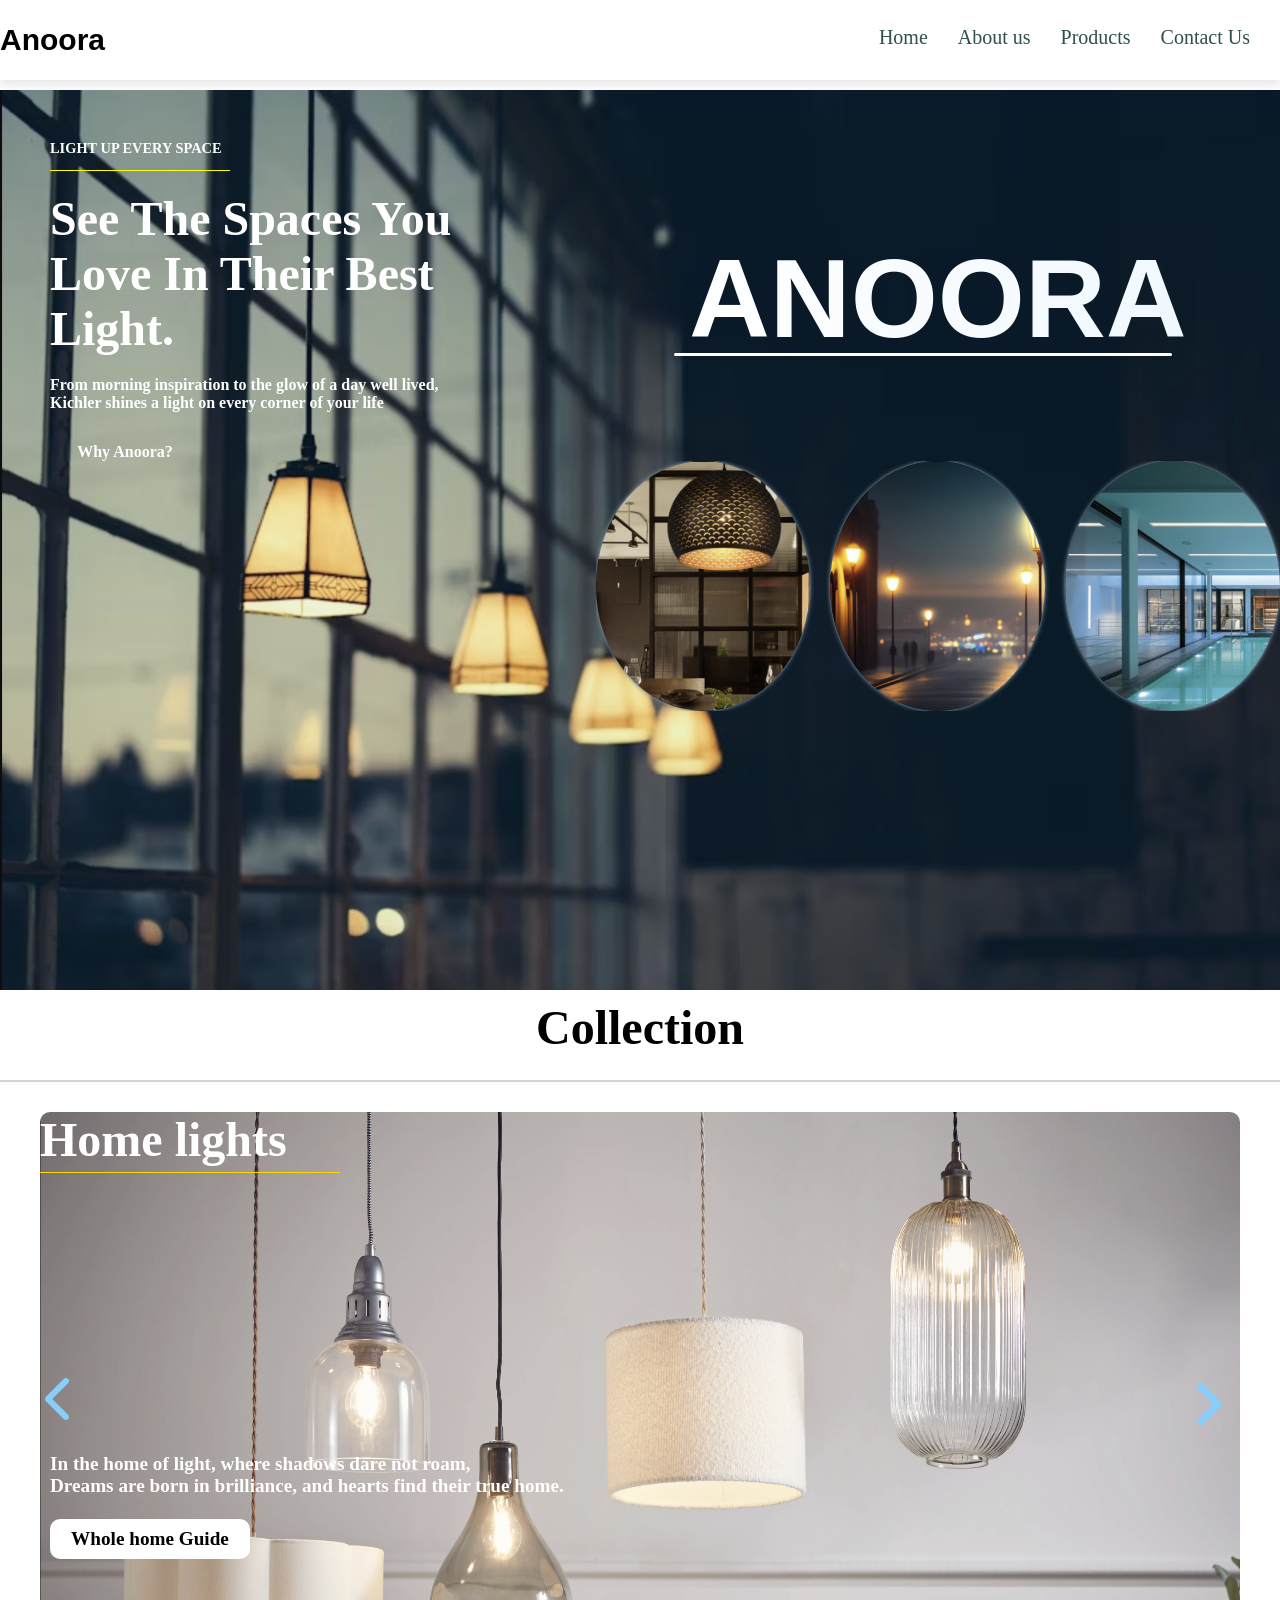
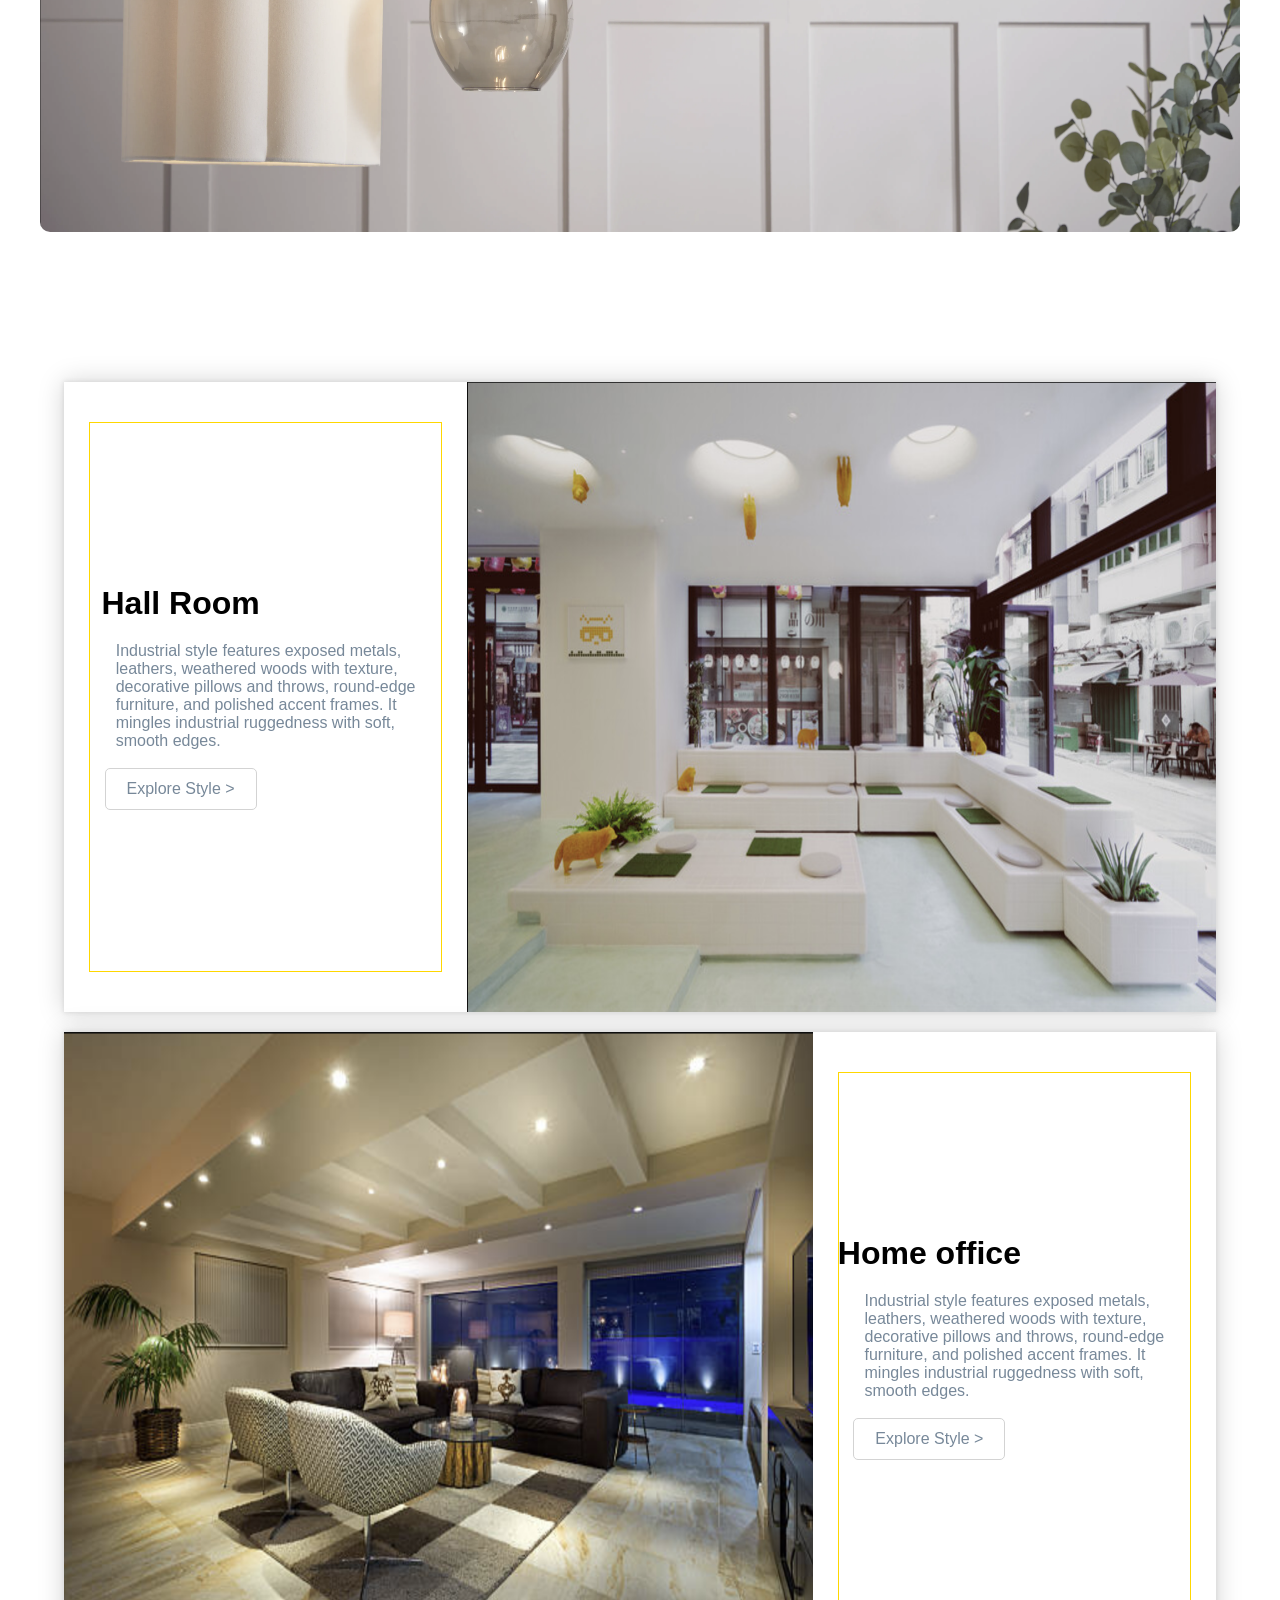
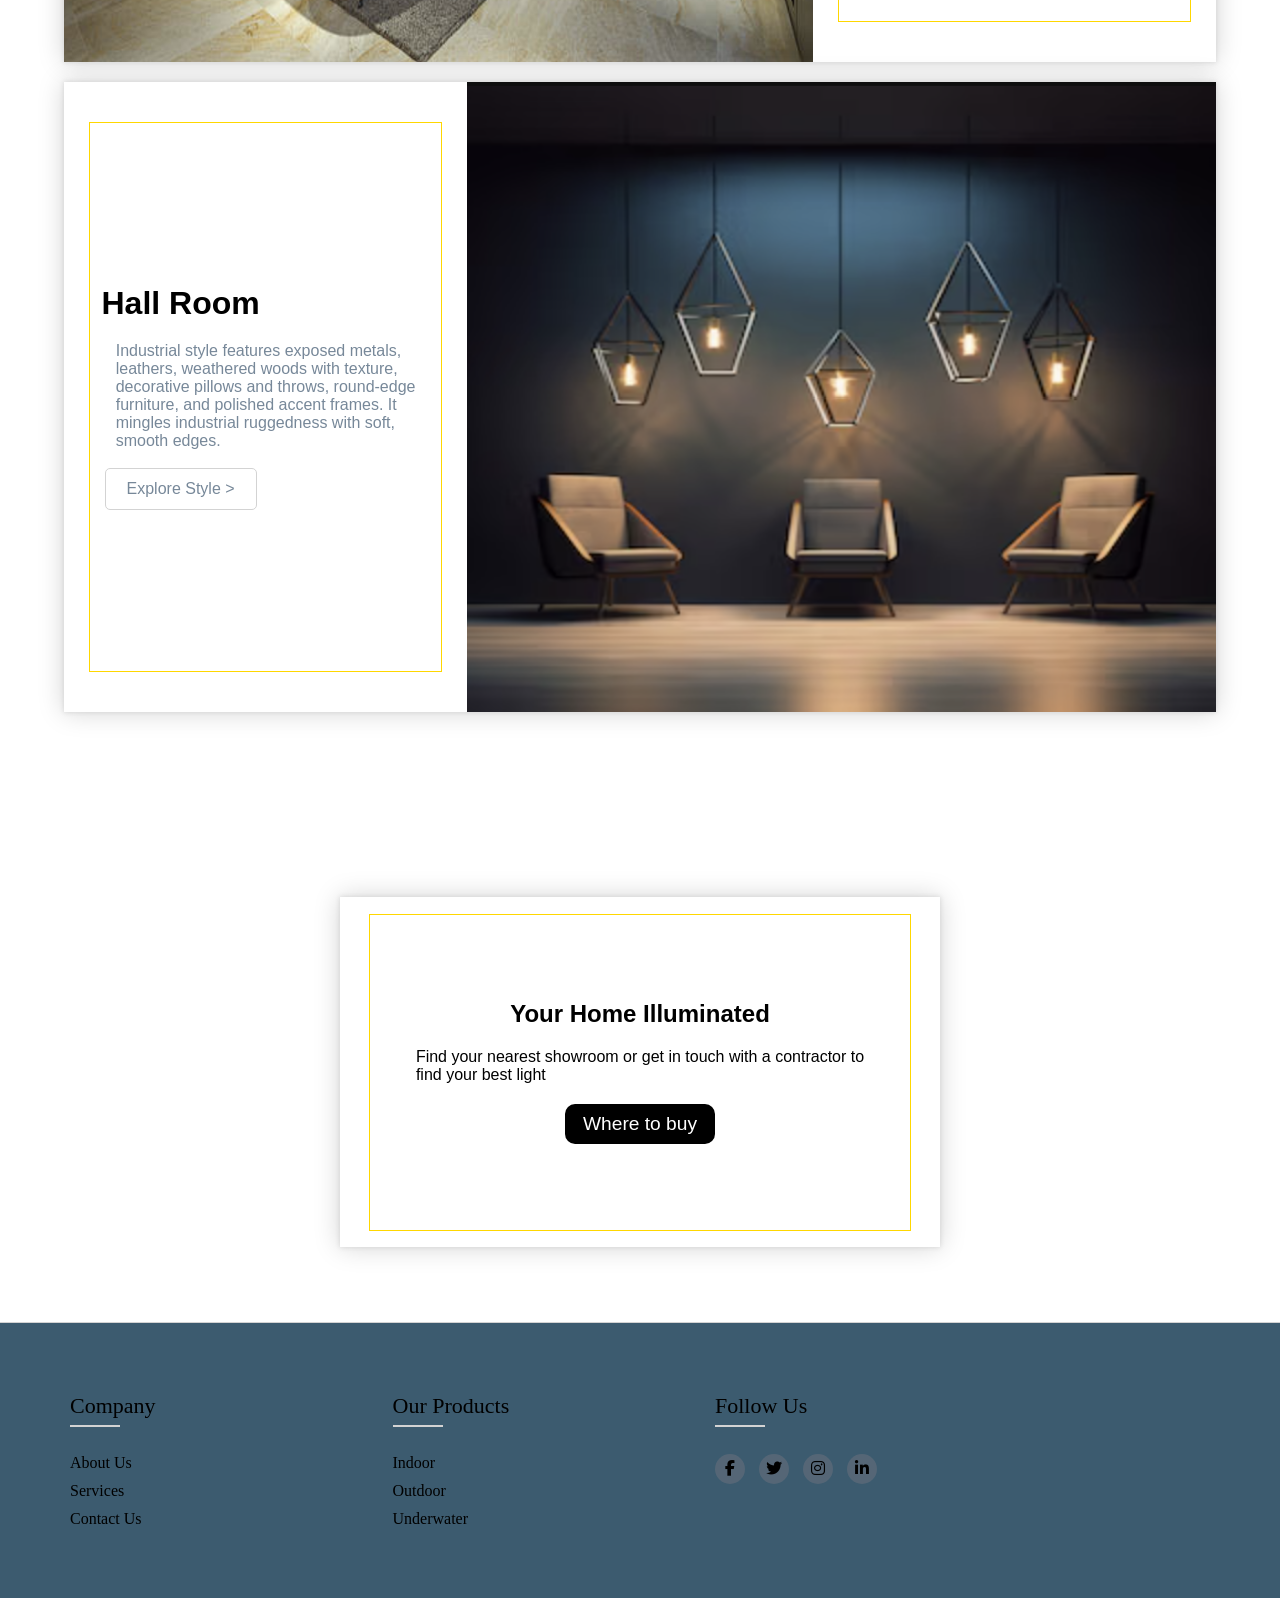
<file: anoora-main/index.html>
<!DOCTYPE html>
<html lang="en">
<head>
    <meta charset="UTF-8">
    <meta name="viewport" content="width=device-width, initial-scale=1.0">
    <title>Anoora</title>
    <link rel="stylesheet" href="https://cdn.jsdelivr.net/npm/swiper@11/swiper-bundle.min.css" />
    <link rel="stylesheet" href="https://cdnjs.cloudflare.com/ajax/libs/font-awesome/6.5.2/css/all.min.css" integrity="sha512-SnH5WK+bZxgPHs44uWIX+LLJAJ9/2PkPKZ5QiAj6Ta86w+fsb2TkcmfRyVX3pBnMFcV7oQPJkl9QevSCWr3W6A==" crossorigin="anonymous" referrerpolicy="no-referrer" />
    <link rel="stylesheet" type="text/css" href="style.css" />
</head>
 
<body>
  <script>
    function change() {
  const mark = document.querySelector("#mark i");
  if (mark.classList.contains('fa-bars')) {
    mark.classList.replace('fa-bars', 'fa-xmark');
  } else {
    mark.classList.replace('fa-xmark', 'fa-bars');
  }
}
document.addEventListener("DOMContentLoaded", function() {
  const li = document.querySelector('.fa-bars'); 

  function mouse() {
    this.style.color = "gold";
  }

  function mouseout() {
    this.style.color = "black";
  }

  li.addEventListener("mouseover", mouse);
  li.addEventListener("mouseout", mouseout);
});


 
  </script>
  
  <header>
    <a href="#" class="lo">Anoora</a>
    <input type="checkbox" id="men" onclick="change()"  >
    <label for="men" id="mark" ><i class="fa-solid fa-bars"></i></label>
    <nav class="bar">
        <ul>
            <li><a href="#"><p>Home</p> <span></span></a></li>
            <li><a href="#"><p>About us</p>  <span></span></a></li>
            <li><a href="#"><p>Products</p>  <span></span></a>
                <ul>
                    <li><a href="#" style="padding: 20px;">Indoor</a></li>
                    <li><a href="#" style="padding: 20px;">Outdoor</a></li>
                    <li><a href="#" style="padding: 20px;">Underwater</a></li>
                </ul>
            
            </li>
            <li><a href="#"><p>Contact Us</p>  <span></span></a></li>

        </ul>
    </nav>
</header>
     <!--Nav bar ends-->
     
 

     <div class="main-con">
      <div class="sub1">
        <span>
       <h5 class="lig">LIGHT UP EVERY SPACE</h5>
       <h1>See The Spaces You <br>Love In Their Best <br> Light. </h1>
       <h5>From morning inspiration to the glow of a day well lived,<br> Kichler shines a light on every corner of your life</h5>
       <a href="#" class="why">Why Anoora?
        
       </a>
      </span>


        <div class="sub2">
          <h1 class="anoora">ANOORA <span ><div class="in"></div></span></h1>
          <div class="sub">
          <div class="img1">
          <h3 >Indoor
            <br> Lighting </h3>
          </div>
          <div class="img2">
            <h3>Outdoor 
              <br>Lighting </h3>
          </div>
          <div class="img3">
            <h3>Underwater 
              <br>Lighting </h3>
           </div>
        </div>
        </div><!--sub2 ends-->
      </div><!--sub1 ends-->

     </div><!--main div ends-->


     <h1 style="color: black;margin-top: 10px;text-align: center;width:100%;
     height:80px;border-bottom: 2px solid lightgrey;">Collection</h1>

     <div class="change-main">
     <div class=" change-con">
       
        <div class="card">
        <img id="galleryImage" src="" alt="">
         <h1 class="h1-card" id="galleryDescription"></h1>
         <button id="prevButton" ><i class="fa-solid fa-chevron-left"></i></button>
         <button id="nextButton" ><i class="fa-solid fa-angle-right"></i></button>
         <h5 class="h5-card">In the home of light, where shadows dare not roam,<br>
          Dreams are born in brilliance, and hearts find their true home.
        <br>
        <br>
          <a href="#" class="a-card">Whole home Guide</a></h5>
        </div>
    
     </div><!--change-con ends-->
    </div><!--change-main ends-->

    <script>
      document.addEventListener("DOMContentLoaded", function() {
        const arr = [
          {
            url: "mianimg.png",
            des: 'Home lights'

          },
          {
            url: "indoor.png",
            des: 'Indoor lights'
          },
          {
            url: "outdoor.png",
            des: 'Outdoor lights'
          },
          {
            url: "water.png",
            des: 'Water lights'
          }
        ];
  
        let currentIndex = 0;
  
        const galleryImage = document.getElementById('galleryImage');
        const galleryDescription = document.getElementById('galleryDescription');
  
        function display(index){
          galleryImage.src=arr[index].url;
          galleryDescription.textContent=arr[index].des;
  
        }
        function showNextImage() {
          currentIndex = (currentIndex + 1) % arr.length;
          display(currentIndex);
        }
        document.getElementById('prevButton').addEventListener('click',function(){
          if(currentIndex >0){
            currentIndex--;
            display(currentIndex);
          }
        })
  
        document.getElementById('nextButton').addEventListener('click',function(){
          if(currentIndex<arr.length-1 ){
            currentIndex++;
            display(currentIndex);
          }
        })
  
       
        display(currentIndex);
        setInterval(showNextImage, 5000);
        
  
      });
    </script>
<!--change con script ends-->

     <div class="box-con">
      <div class="box1">
       <div class="con"><span>
        <h2>Hall Room</h2>
        <p class="con-t">Industrial style features exposed metals,
          <br> leathers, weathered woods with texture,<br>
           decorative pillows and throws, round-edge <br>
            furniture, and polished accent frames. It <br>
             mingles industrial ruggedness with soft,<br>
              smooth edges.</p>
              <br>
              
               <a href="#" class="con-a">Explore Style ></a>
       </span></div>
       <span class="imgcon"><img src="box1.png" ></span>
      </div><!--Box1 ends-->

  

      <div class="box2">
        <span class="imgcon"><img src="box2.png" ></span>
        <div class="con"><span>
          <h2>Home office</h2>
          <p class="con-t">Industrial style features exposed metals,
            <br> leathers, weathered woods with texture,<br>
             decorative pillows and throws, round-edge <br>
              furniture, and polished accent frames. It <br>
               mingles industrial ruggedness with soft,<br>
                smooth edges.</p>
                <br>
                
                 <a href="#" class="con-a">Explore Style ></a>
         </span></div>
         
      </div><!--Box2 ends-->


      <div class="box3">
        <div class="con"><span>
          <h2>Hall Room</h2>
          <p class="con-t">Industrial style features exposed metals,
            <br> leathers, weathered woods with texture,<br>
             decorative pillows and throws, round-edge <br>
              furniture, and polished accent frames. It <br>
               mingles industrial ruggedness with soft,<br>
                smooth edges.</p>
                <br>
                
                 <a href="#" class="con-a">Explore Style ></a>
         </span></div>
         <span class="imgcon"><img src="box3.png" ></span>
      </div><!--Box3 ends-->
     </div><!--box con ends-->
   

      <div class="end">
          <div>
            <span>
            <h2>Your Home Illuminated</h2>
            <p>Find your nearest showroom or get in touch with a contractor to <br>find your best light</p>
            <a href="#" class="buy">Where to buy</a>
          </span>
          </div>
      </div><!--End ends-->




      <footer class="footer">
        <div class="container">
           <div class="row1">
               <div class="col">
                   <h4>Company</h4>
                   <ul>
                       <li><a href="#">About Us</a></li>
                       <li><a href="#">Services</a></li>
                       <li><a href="#">Contact Us</a></li>
                   </ul>
               </div>
               <div class="col">
                   <h4>Our Products</h4>
                   <ul>
                       <li><a href="#">Indoor</a></li>
                       <li><a href="#">Outdoor</a></li>
                       <li><a href="#">Underwater</a></li>
                   </ul>
               </div>
               <div class="col">
                   <h4>Follow Us</h4>
                   <div class="social-links">
                       <a href="#"><i class="fab fa-facebook-f"></i></a>
                       <a href="#"><i class="fab fa-twitter"></i></a>
                       <a href="#"><i class="fab fa-instagram"></i></a>
                       <a href="#"><i class="fab fa-linkedin-in"></i></a>
                   </div>
               </div>
           </div>
        </div>
     </footer><!--footer ends-->


     

</body>
</html>
</file>
<file: anoora-main/style.css>
*{
  margin: 0;
  padding: 0;
}
body{
  width:100%;
  height:auto;
}
::-webkit-scrollbar{
  display: none;
}
header{
 width:100%;
 height:80px;

  align-items:center;
  justify-content:space-between;
  display:flex;
  box-shadow: 0 5px 10px rgba(0,0,0,.1);
}
header .lo{
  font-size: 30px;
  color:black;
  font-weight:800;
  text-decoration: none;
  font-family: 'Gill Sans', 'Gill Sans MT', Calibri, 'Trebuchet MS', sans-serif;
}
header .bar ul{
  list-style:none;

}
header .bar ul li{
  position:relative;
  float:left;

}
header .bar ul li a{
  font-size:20px;
  width:auto;
  height: 30px;
   
  color:darkslategray;
  display:flex;
  flex-direction: column;
  justify-content: center;
  align-items: center;
  text-decoration: none;
  
  margin-right: 30px;
  
}
header .bar ul li a span{
  width:100%;
  height:5px;
  background-color:lightslategray;
  border-radius: 50px;
  transform: scaleX(0);
  transform-origin: left;
  transition: transform 0.2s linear;
}
header .bar ul li a:hover span{
    transform: scaleX(1);
   

}
header .bar ul li ul{
  position:absolute;
  left:0;
  width:200px;
  background:white;
  display:none;

}
header ul li ul li{
  width:100%;
  border-top:1px solid black;
}
header .bar ul li:hover > ul{
  display:initial;
}
#men{
  display:none;
  

}
header label{
  cursor: pointer;
  display:none;
  font-size:30px;
  margin-right: 20px;
  color:black;

}
/*main content ends*/

.main-con{
  width:100%;
  height:100vh;
  display: flex;
  flex-direction: row;
  overflow: hidden;
  margin-top: 10px;
}
.sub1{
  width:100%;
  height:100%;
  background-image: url("dark.png");
  background-repeat: no-repeat;
  background-size: cover;
  display: flex;
  flex-direction: row;
  font-weight: bolder;
}
.sub1 span{
  width:500px;
  height:500px;
  display: flex;
  flex-direction: column;
  gap:20px;
  margin-top: 50px;
  margin-left: 50px;
  animation: 2s right ease forwards;
  
}
@keyframes  right {
  0%{
      transform: translateX(-20%);
      opacity: 0;
  }
  100%{
    transform: translateX(0%);
    opacity: 1;
  }
}
.why{
  width:150px;
  height:40px;
  border-radius: 10px;
  color:white;
   overflow: hidden;
  display: flex;
  justify-content: center;
  align-items: center;
   
   
  text-decoration: none;
   
  
}
.why:hover{
  background-color: white;
  color:black;
}

 
.sub2{
  
  width:60%;
  height:600px;
  display: flex;
  flex-direction: column;
  justify-content: center;
  align-items: center;
   margin-top:80px;
   margin-left: 100px;
   overflow: hidden;
}
.anoora{
  font-size: 7rem;
  padding: 5px;
  font-family: "Jaro", sans-serif;
  font-optical-sizing: auto;
  font-weight:bolder;
  font-style: normal;
  margin-bottom: 100px;
  background:linear-gradient(to right,white,aliceblue);
  color: transparent;
  cursor: pointer;
   position: relative;
  background-clip: text;
  animation: right 2s ease forwards;
}
.anoora span{
  width:100%;
  height:3px;
  background-color: white;
  border-radius: 50px;
  margin-left: -15px;
  margin-top: -10px;
  overflow: hidden;
}
.in{
  width:100px;
  height:100%;
  background:silver;
  border-radius: 50px;
  animation: slide 8s ease forwards;
}
@keyframes  slide {
  0%{
    transform: translateX(-50%);
    opacity: 1;
  }
  100%{
    opacity: 1;
    transform: translateX(600%);
  }
}
.sub{
  width:100%;
  height:250px;
  display: flex;
  flex-direction: row;
  justify-content: center;
  align-items: end;
  text-align: center;
  overflow: hidden;
  gap:20px;
}
.img1{
  width:250px;
  height:250px;
  background-image: url("indoor.png");
  background-repeat: no-repeat;
  background-size: cover;
  display: flex;
  justify-content:center;
  align-items:center;
  cursor: pointer;
  border-radius: 50%;
  box-shadow: 0 0 2px lightslategray,0 0 5px lightslategray;
  overflow: hidden;
  animation: up 1s ease forwards;
}
.img2{
  width:250px;
  height:250px;
  background-image: url("outdoor.png");
  background-repeat: no-repeat;
  background-size: cover;
  display: flex;
  justify-content:center;
  align-items: center;
  cursor: pointer;
  border-radius: 50%;
  box-shadow: 0 0 2px lightslategray,0 0 5px lightslategray;
  overflow: hidden;
  animation: up 2s ease forwards;
}
.img3{
  width:250px;
  height:250px;
  background-image: url("water.png");
  background-repeat: no-repeat;
  background-size: cover;
  display: flex;
  justify-content:center;
  align-items: center;
  cursor: pointer;
  border-radius: 50%;
  box-shadow: 0 0 2px lightslategray,0 0 5px lightslategray;
  overflow: hidden;
  animation: up 3s ease forwards;
}
.img3:hover h3{
  animation: right 1s ease forwards;
   display: block;
}
.img1:hover h3{
  animation:right 1s ease forwards;
  display: block;
}
.img2:hover h3{
  animation: right 1s ease forwards;
  display: block;
}
@keyframes  up {
  0%{
    transform: translateY(-20%);
    opacity: 0;
  }
  100%{
    transform: translateY(0%);
    opacity: 1;
  }
}
h3{
  font-size: 2rem;
  color: white;
  font-family: 'Gill Sans', 'Gill Sans MT', Calibri, 'Trebuchet MS', sans-serif;
  font-weight: bold;
  margin-left: 10px;
   
  display: none;
  
}
h5{
  font-size: 1rem;
  color: white;
  
}
.lig{
  font-size: .9rem;
  color: white;
  width:180px;
  height:30px;
  overflow: hidden;
  border-bottom:1px solid yellow;

}
h1{
  font-size: 3rem;
  color: white;
}

/*change content starts*/
 .card{
  width:100%;
  height:100%;
  position: relative;
 }
 .card img{
  width:100%;
  height:100%;
  z-index: -1;
  position:  absolute;
  
 }
.change-main{
  width:100%;
  height:80vh;
  display: flex;
  justify-content: center;
  align-items: center;
  margin-top: 20px;
  display: flex;
}
#prevButton{
  font-size: 3rem;
  color: lightskyblue;
  margin-top: 200px;
  margin-left: 5px;
  background-color: transparent;
  border: none;
  outline: none;
  cursor: pointer;
  position:  absolute;
  z-index:1000;
}
#nextButton{
  font-size: 3.5rem;
  color: lightskyblue;
  margin-top: 200px;
  background-color: transparent;
  text-align: end;
  border: none;
  cursor: pointer;
  outline: none;
  margin-left: 1150px;
  position:  absolute;
  z-index:1000;
}
.change-con{
  width:1200px;
  height:100%;
  margin-top: 20px;
  border-radius: 10px;
   overflow: hidden;
   position: relative;
}

.h1-card{
  font-size: 3rem;
  color: white;
  width:300px;
  height:60px;
  border-bottom:1px solid gold;
  animation:1s right ease forwards;
}
.h5-card{
  font-size: 1.2rem;
  color: white;
  margin-top: 280px;
  margin-left: 10px;
  animation:1s right ease forwards;
}
.a-card{
  width:200px;
  height:40px;
  border-radius: 10px;
  color: black;
  display: flex;
  justify-content: center;
  align-items: center;
  text-decoration: none;
  background-color: white;
  animation:1s right ease forwards;
}
.box-con{
    width:100%;
    height:250vh;
    display: flex;
    flex-direction: column;
    overflow: hidden;
    justify-content: center;
    align-items: center;
    gap:20px;
    
     
}
.box1{
    width:90%;
    height:70vh;
    box-shadow: 0 0 5px lightgrey,0 0 25px lightgrey;
     
    display: flex;
    flex-direction: row;
}
.box2{
    width:90%;
    height:70vh;
     
    box-shadow: 0 0 5px lightgrey,0 0 25px lightgrey;
    display: flex;
    flex-direction: row;
    overflow: hidden;
}
.box3{
    width:90%;
    height:70vh;
    
    box-shadow: 0 0 5px lightgrey,0 0 25px lightgrey;
    display: flex;
    flex-direction: row;
}
.con{
    width:35%;
    height:100%;
    background-color:white;
    display:flex;
    justify-content: center;
    align-items: center;
     
}
.con span{
  width:87%;
  height:87%;
  display:flex;
  justify-content: center;
  align-items: center;
  flex-direction: column;
  border: 1px solid gold;
  overflow: hidden;
}
.imgcon{
  width:65%;
  height:100%;
  border: none;
  overflow: hidden;
}
.imgcon img{
  width: 100%;
  height: 100%;

}
.con h2{
  font-size: 2rem;
  font-family: 'Gill Sans', 'Gill Sans MT', Calibri, 'Trebuchet MS', sans-serif;
  margin-left:-170px;
  margin-bottom: 20px;

}
.con-t{
  font-size: 1rem;
  font-family: 'Franklin Gothic Medium', 'Arial Narrow', Arial, sans-serif;
  color:lightslategray;
}
.con-a{
  width:150px;
  height:40px;
  display: flex;
  justify-content: center;
  align-items: center;
  text-decoration: none;
  color:lightslategray ;
  font-family: 'Franklin Gothic Medium', 'Arial Narrow', Arial, sans-serif;
  margin-left: -170px;
  border: 1px solid lightgrey;
  border-radius: 5px;

}
.end{
  width:100%;;
  height:50vh;
  display: flex;
  align-items: center;
  justify-content: center;

}
.end div{
  width:600px;
  height:350px;
  display: flex;
  align-items: center;
  justify-content: center;
  box-shadow: 0 0 5px lightgrey,0 0 25px lightgrey;
  margin-top: -50px;
}
.end span{
  width:90%;
  height:90%;
  display: flex;
  gap:20px;
  align-items: center;
  justify-content: center;
  flex-direction: column;
  border: 1px solid gold;
}
.end h2{
  font-size: 1.5rem;
  font-family: 'Lucida Sans', 'Lucida Sans Regular', 'Lucida Grande', 'Lucida Sans Unicode', Geneva, Verdana, sans-serif;

}
.end p{
  font-size: 1rem;
  font-family: 'Lucida Sans', 'Lucida Sans Regular', 'Lucida Grande', 'Lucida Sans Unicode', Geneva, Verdana, sans-serif;
}
.buy{
  width:150px;
  height:40px;
  border-radius: 10px;
  color:white;
  text-decoration: none;
  display: flex;
  align-items: center;
  justify-content: center;
  background-color: black;
  font-size: 1.2rem;
  font-family: 'Lucida Sans', 'Lucida Sans Regular', 'Lucida Grande', 'Lucida Sans Unicode', Geneva, Verdana, sans-serif;
}

.container{
  max-width: 1170px;
  margin:auto;
  justify-content: center;
  align-items: center;
  
}
.row1{
  display: flex;
  flex-wrap: wrap;
}
ul{
  list-style: none;
}
.footer{
  background-color:#3C5B6F;
  padding: 70px 0;
  color:white;
  border-top: 1px solid lightgrey;
}
.col{
 width: 25%;
 padding: 0 15px;
}
.col h4{
  font-size: 22px;
  color: black;
  margin-bottom: 35px;
  font-weight: 500;
  position: relative;
}
.col h4::before{
  content: '';
  position: absolute;
  left:0;
  bottom: -8px;
  background-color: lightgrey;
  height: 2px;
  box-sizing: border-box;
  width: 50px;
}
.col ul li:not(:last-child){
  margin-bottom: 10px;
}
.col ul li a{
  font-size: 16px;
  text-transform: capitalize;
  color: black;
  text-decoration: none;
  font-weight: 400;
  color:black ;
  display: block;
  transition: all 0.5s ease;
}
.col ul li a:hover{
  color: lightgrey;
  padding-left: 8px;
}
.col .social-links a{
  display: inline-block;
  height: 30px;
  width: 30px;
  background-color: rgba(183, 149, 149, 0.2);
  margin:0 10px 10px 0;
  text-align: center;
  line-height: 30px;
  border-radius: 50%;
  color: black;
  transition: all 0.5s ease;
}
.col .social-links a:hover{
  color: #1a1b1d;
  background-color:lightgray;
}






/*media frames starts*/
@media screen and (max-width:768px) {
  header{
    width:100%;
    

}
header label{
    display: initial;

}
header .bar{
    top: 100px;
    left:0;
    position:absolute;
    right:0;
    background:white;
    border-top: 1px solid black;
    display:none;
    border-radius: 20px;
    z-index: 1000;
}
header .bar ul li ul li{
    background:white;
}
header .bar ul li ul li ul{
    width:100%;
    
}
header .bar ul li a{
  width:100px;
  height:40px;
  margin-left: 125px;
}
header .bar ul li{
    width:100%;

}
header .bar ul li ul{
    position:relative;
    width:100%;
}

#men:checked~ .bar{
    display:block;
   

}
    .main-con{
        height:90vh;
    }
    .sub1{
        flex-direction: column;
        width:100%;
        height:100%;
        display: flex;
        gap:none;
       
    }
    .sub1 span{
        width:400px;
        height:350px;
        margin-left: -1px;
    }
    .anoora{
       
      font-size: 4rem;
      margin-top: -10px;
    }
    .anoora span{
      margin-left: 0;
      width:102%;
      height:3px;
    }
    .in{
      height:3px;
    }
    .sub2{
        width:100%;
         
        margin-top: -20px;
        height:350px;
        display: flex;
        flex-direction: column;
        justify-content:center;
        align-items:center;
        text-align: center;
       
        margin-left: -5px;
         
       
    }
    .sub{
    
      align-items: start;
    }
    .img1{
        width:120px;
        height:120px;
        margin-left: 10px;
    }
    .img2{
        width:120px;
        height:120px;
    }
    .img3{
        width:120px;
        height:120px;
        
    }
    h3{
      font-size: 1.5rem;
    }
    
    h1{
      font-size: 2rem;
      color: white;
    }
    .change-main{
        width:100%;
        height:400px;

        margin-top: 20px;
        display: flex;
      }
      #prevButton{
        font-size: 3rem;
        color:white;
        margin-top: 80px;
        margin-left: 5px;
        background-color: transparent;
         
        outline: none;
        cursor: pointer;
        position:  absolute;
        z-index:1000;
      }
      #nextButton{
        font-size: 3.5rem;
        color: white;
        margin-top: 80px;
        background-color: transparent;
      
         
         
        cursor: pointer;
        outline: none;
        margin-left: 300px;
        position:  absolute;
        z-index:1000;
      }
     
      .h1-card{
        font-size: 2rem;
        color: white;
        width:250px;
        height:60px;
        border-bottom:1px solid gold;
      }
      .h5-card{
        font-size: 1.2rem;
        color: white;
        margin-top: 150px;
        margin-left: 10px;
      }
      .box-con{
        height:320vh;
        margin-top:100px;
        gap:50px;
      }
      .box1{
         flex-direction: column;
         height:100vh;
         box-shadow: 0 0 5px lightgrey,0 0 25px lightgrey;
          
      }
      .box2{
        flex-direction: column;
        height:100vh;
        box-shadow: 0 0 5px lightgrey,0 0 25px lightgrey;
        border-radius: none;
      }
      .box3{
        flex-direction: column;
         height:100vh;
         box-shadow: 0 0 5px lightgrey,0 0 25px lightgrey;
         
      }
      .con{
        width:100%;
        height:50%;
       
    
      }
      .con span{
        gap:40px;
      }
      .con h2{
        font-size: 1.5rem;
        font-family: 'Gill Sans', 'Gill Sans MT', Calibri, 'Trebuchet MS', sans-serif;
        margin-left:-140px;
        margin-bottom: 20px;
      
      }
      .con-t{
        font-size: 0.9rem;
      }
      .con-a{
        margin-left: -120px;
      }
      .imgcon{
        width:100%;
        height:50%;

      }
      .end div{
        width:490px;
        height:300px;
        margin-top:20px;
      }
}
</file>
